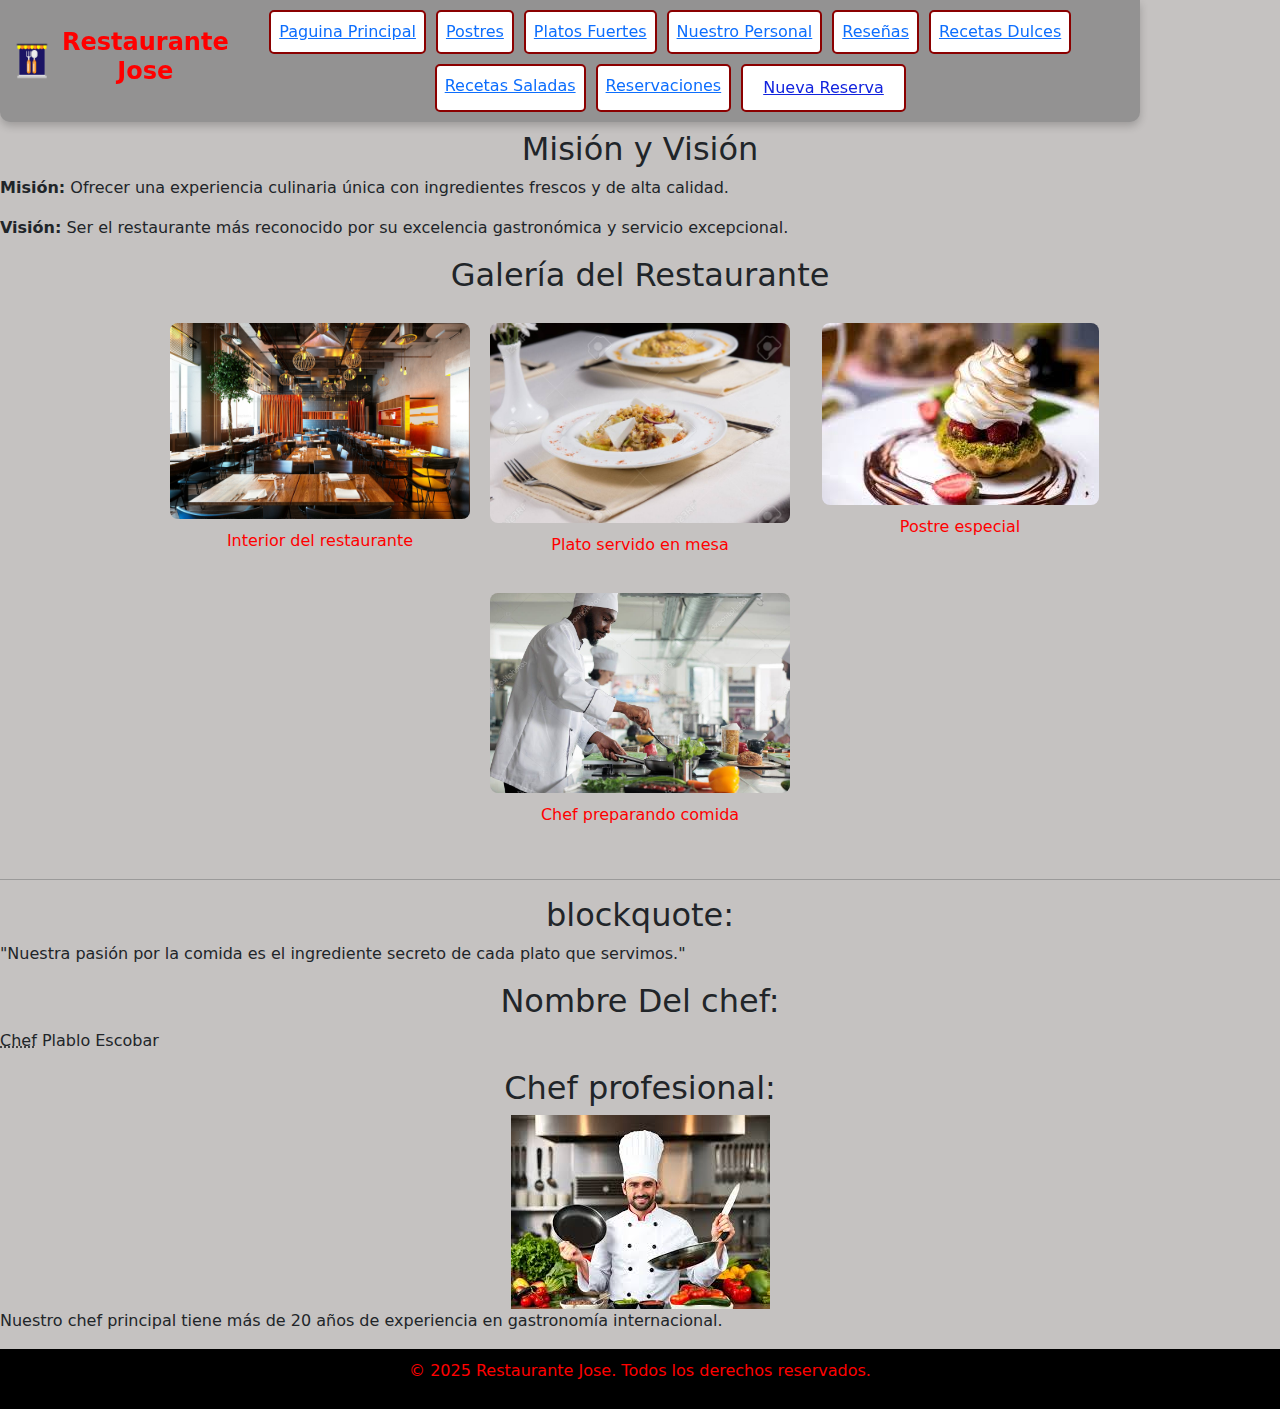
<file: index.html>
<!DOCTYPE html>
<html lang="es">
<head>
    <meta charset="UTF-8">
    <meta name="viewport" content="width=device-width, initial-scale=1.0">
    <meta name="description" content="Restaurante Jose con los mejores platillos y postres de la ciudad.">
    <meta property="og:title" content="Restaurante Jose">
    <meta property="og:description" content="Disfruta de una experiencia culinaria inigualable con nuestros platos y postres exclusivos.">
    <meta property="og:image" content="imagenes/imagen_restaurante_interior.jpg">
    <meta property="og:url" content="http://www.restaurantejose.com">
    <meta name="twitter:card" content="summary_large_image">
    <meta name="twitter:title" content="Restaurante Jose">
    <meta name="twitter:description" content="Disfruta de una experiencia culinaria inigualable con nuestros platos y postres exclusivos.">
    <meta name="twitter:image" content="imagenes/imagen_restaurante_interior.jpg">
    <meta name="twitter:site" content="@restaurantejose">
    <title>Practica#1 - Restaurante Jose</title>
    <link rel="icon" href="imagenes/faicon.png" type="image/x-icon">
    <link rel="stylesheet" href="styles.css">
    <link href="https://cdn.jsdelivr.net/npm/bootstrap@5.3.0-alpha1/dist/css/bootstrap.min.css" rel="stylesheet">
</head>
<body class="Fondo">
    <div class="container" class="container-xxl">
        <div class="logo-title">
            <img src="imagenes/faicon.png" alt="Logo del restaurante">
            <h1 class="title">Restaurante Jose</h1>
        </div>
        <div class="menu" id="menu">
            <a href="index.html">Paguina Principal</a>
            <a href="menu/postres.html">Postres</a>
            <a href="menu/platos-fuertes.html">Platos Fuertes</a>
            <a href="personal/personal.html">Nuestro Personal</a>
            <a href="resenias/resenias.html">Reseñas</a>
            <a href="recetas/recetas-dulces.php">Recetas Dulces</a>
            <a href="recetas/recetas-saladas.php">Recetas Saladas</a>
            <a href="Reservas/reservaciones.php">Reservaciones</a>

            <button class="botton" type="button"  data-bs-toggle="modal" data-bs-target="#modalReserva">
                Nueva Reserva
            </button>

           
        </div>
        <div class="hamburger" id="hamburger">&#9776;</div>
    </div>

    <div class="content">
        <h2>Misión y Visión</h2>
        <p><b>Misión:</b> Ofrecer una experiencia culinaria única con ingredientes frescos y de alta calidad.</p>
        <p><b>Visión:</b> Ser el restaurante más reconocido por su excelencia gastronómica y servicio excepcional.</p>
        
        <h2>Galería del Restaurante</h2>
        <div class="gallery">
            <div class="gallery-item">
                <img src="imagenes/imagen_restaurante_interior.jpg" alt="Interior del restaurante">
                <p>Interior del restaurante</p>
            </div>
            <div class="gallery-item">
                <img src="imagenes/plato_servido.jpg" alt="Plato servido en mesa">
                <p>Plato servido en mesa</p>
            </div>
            <div class="gallery-item">
                <img src="imagenes/postre_especial.jpg" alt="Postre especial">
                <p>Postre especial</p>
            </div>
            <div class="gallery-item">
                <img src="imagenes/preparando_comida.jpg" alt="Chef preparando comida">
                <p>Chef preparando comida</p>
            </div>
        </div>
        
        <hr>
        <h2>blockquote:</h2>
        <blockquote cite="https://www.restaurantegourmet.com">
            <p>"Nuestra pasión por la comida es el ingrediente secreto de cada plato que servimos."</p>
        </blockquote>
        
        <h2>Nombre Del chef:</h2>
        <p class="Centrado"><abbr title="Chef Ejecutivo" >Chef</abbr> Plablo Escobar</p>
        
        <h2>Chef profesional:</h2>
        <p class="imgitem" style="content: none;"><img src="imagenes/chef_profesional.jpg" height="100px" align="middle"> Nuestro chef principal tiene más de 20 años de experiencia en gastronomía internacional.</p>
    </div>



    <div class="modal fade" id="modalReserva"  >
        <div class="modal-dialog">
            <div class="modal-content">
                <div class="modal-header">
                    <h1 class="modal-title fs-5" id="modalReservaLabel">Nueva Reserva</h1>
                    <button type="button" class="btn-close" data-bs-dismiss="modal" aria-label="Close"></button>
                </div>
                <div class="modal-body">
                    <form action="Reservas/guardar-reserva.php" method="POST">
                        <div class="mb-3">
                            <label for="nombre" class="form-label">Nombre completo:</label>
                            <input type="text" class="form-control" id="nombre" name="nombre" placeholder="Ingrese su nombre" required>
                        </div>
                        <div class="mb-3">
                            <label for="telefono" class="form-label">Teléfono:</label>
                            <input type="tel" class="form-control" id="telefono" name="telefono" placeholder="Ingrese su teléfono" required>
                        </div>
                        <div class="mb-3">
                            <label for="fecha" class="form-label">Fecha de reserva:</label>
                            <input type="date" class="form-control" id="fecha" name="fecha" required>
                        </div>
                        <div class="mb-3">
                            <label for="hora" class="form-label">Hora de reserva:</label>
                            <input type="time" class="form-control" id="hora" name="hora" required>
                        </div>
                        <div class="mb-3">
                            <label for="descripcion" class="form-label">Descripción:</label>
                            <textarea rows="4" class="form-control" id="descripcion" name="descripcion" placeholder="Ingrese una descripción de lo que necesita..."></textarea>
                        </div>
                        <button type="submit" class="btn btn-primary">Reservar</button>
                    </form>
                </div>
            </div>
        </div>
    </div>

    <footer class="footer">
        <p class="texto">© 2025 Restaurante Jose. Todos los derechos reservados.</p>
    </footer>

    <script>
        const hamburger = document.getElementById('hamburger');
        const menu = document.getElementById('menu');

        hamburger.addEventListener('click', () => {
            menu.classList.toggle('active');
        });
    </script>
</body>
<script src="https://cdn.jsdelivr.net/npm/bootstrap@5.3.0-alpha1/dist/js/bootstrap.bundle.min.js"></script>
</html>
</file>
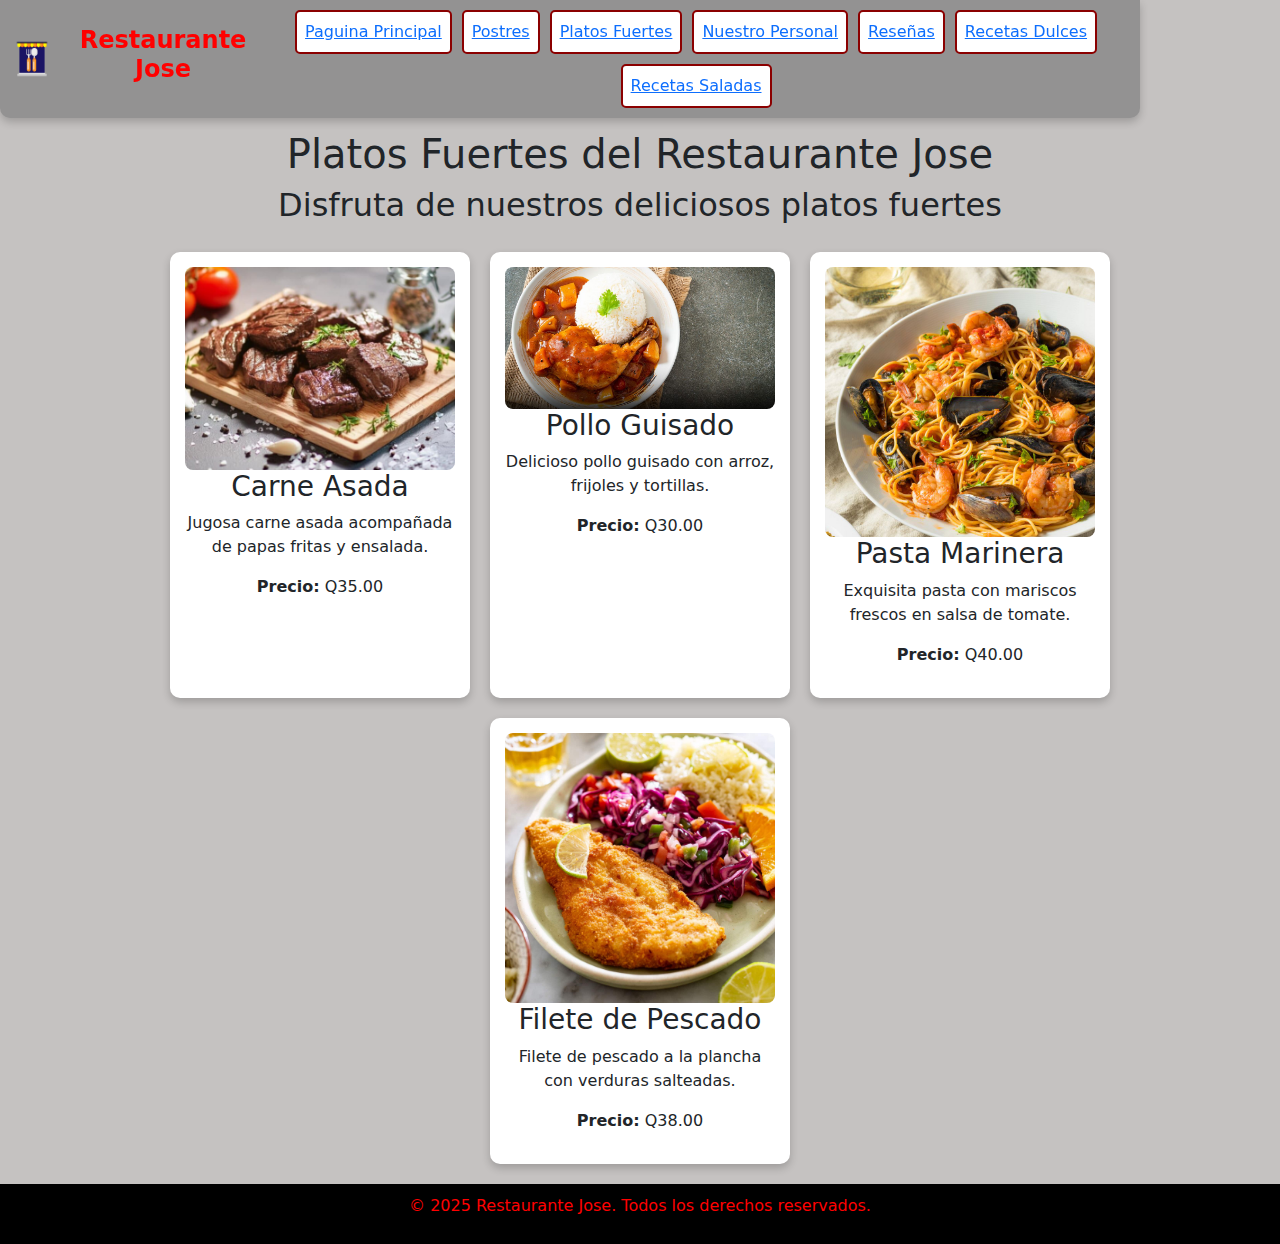
<file: menu/platos-fuertes.html>
<!DOCTYPE html>
<html lang="es">
<head>
    <meta charset="UTF-8">
    <meta name="viewport" content="width=device-width, initial-scale=1.0">
    <meta name="description" content="Restaurante Jose con los mejores platillos y postres de la ciudad.">
    <meta property="og:title" content="Restaurante Jose">
    <meta property="og:description" content="Disfruta de una experiencia culinaria inigualable con nuestros platos y postres exclusivos.">
    <meta property="og:image" content="imagenes/imagen_restaurante_interior.jpg">
    <meta property="og:url" content="http://www.restaurantejose.com">
    <meta name="twitter:card" content="summary_large_image">
    <meta name="twitter:title" content="Restaurante Jose">
    <meta name="twitter:description" content="Disfruta de una experiencia culinaria inigualable con nuestros platos y postres exclusivos.">
    <meta name="twitter:image" content="imagenes/imagen_restaurante_interior.jpg">
    <meta name="twitter:site" content="@restaurantejose">
    <title>Practica#1 - Restaurante Jose</title>
    <link rel="icon" href="../imagenes/faicon.png" type="image/x-icon">
    <link rel="stylesheet" href="../styles.css">
    <link href="https://cdn.jsdelivr.net/npm/bootstrap@5.3.0-alpha1/dist/css/bootstrap.min.css" rel="stylesheet">
</head>
<body class="Fondo">
    <div class="container">
        <div class="logo-title">
            <img src="../imagenes/faicon.png" alt="Logo del restaurante">
            <h1 class="title">Restaurante Jose</h1>
        </div>
        <div class="menu" id="menu">
            <a href="../index.html">Paguina Principal</a>
            <a href="../menu/postres.html">Postres</a>
            <a href="../menu/platos-fuertes.html">Platos Fuertes</a>
            <a href="../personal/personal.html">Nuestro Personal</a>
            <a href="../resenias/resenias.html">Reseñas</a>
            <a href="../recetas/recetas-dulces.html">Recetas Dulces</a>
            <a href="../recetas/recetas-saladas.html">Recetas Saladas</a>
        </div>
        <div class="hamburger" id="hamburger">&#9776;</div>
    </div>

    <div class="content">
    <h1>Platos Fuertes del Restaurante Jose</h1>
    <h2>Disfruta de nuestros deliciosos platos fuertes</h2>
    </div>
    <div class="platos-container">
    <div class="chef-box">
        <img src="../imagenes/carne-asada.jpg" alt="Carne Asada" width="400px">
        <h3>Carne Asada</h3>
        <p>Jugosa carne asada acompañada de papas fritas y ensalada.</p>
        <p><b>Precio:</b> Q35.00</p>
    </div>
    
    <div class="platos-box">
        <img src="../imagenes/pollo-guisado.jpg" alt="Pollo Guisado" width="400px">
        <h3>Pollo Guisado</h3>
        <p>Delicioso pollo guisado con arroz, frijoles y tortillas.</p>
        <p><b>Precio:</b> Q30.00</p>
    </div>
    
    <div class="platos-box">
        <img src="../imagenes/pasta_marinera.jpg" alt="Pasta Marinera" width="400px">
        <h3>Pasta Marinera</h3>
        <p>Exquisita pasta con mariscos frescos en salsa de tomate.</p>
        <p><b>Precio:</b> Q40.00</p>
    </div>
    
    <div class="platos-box">
        <img src="../imagenes/filete-de-pescado.jpg" alt="Filete de Pescado" width="400px">
        <h3>Filete de Pescado</h3>
        <p>Filete de pescado a la plancha con verduras salteadas.</p>
        <p><b>Precio:</b> Q38.00</p>
    </div>
    </div>
    <footer class="footer">
        <p class="texto">&copy; 2025 Restaurante Jose. Todos los derechos reservados.</p>
    </footer>

    <script>
        const hamburger = document.getElementById('hamburger');
        const menu = document.getElementById('menu');

        hamburger.addEventListener('click', () => {
            menu.classList.toggle('active');
        });
    </script>

</body>
<script src="https://cdn.jsdelivr.net/npm/bootstrap@5.3.0-alpha1/dist/js/bootstrap.bundle.min.js"></script>
</html>
</file>
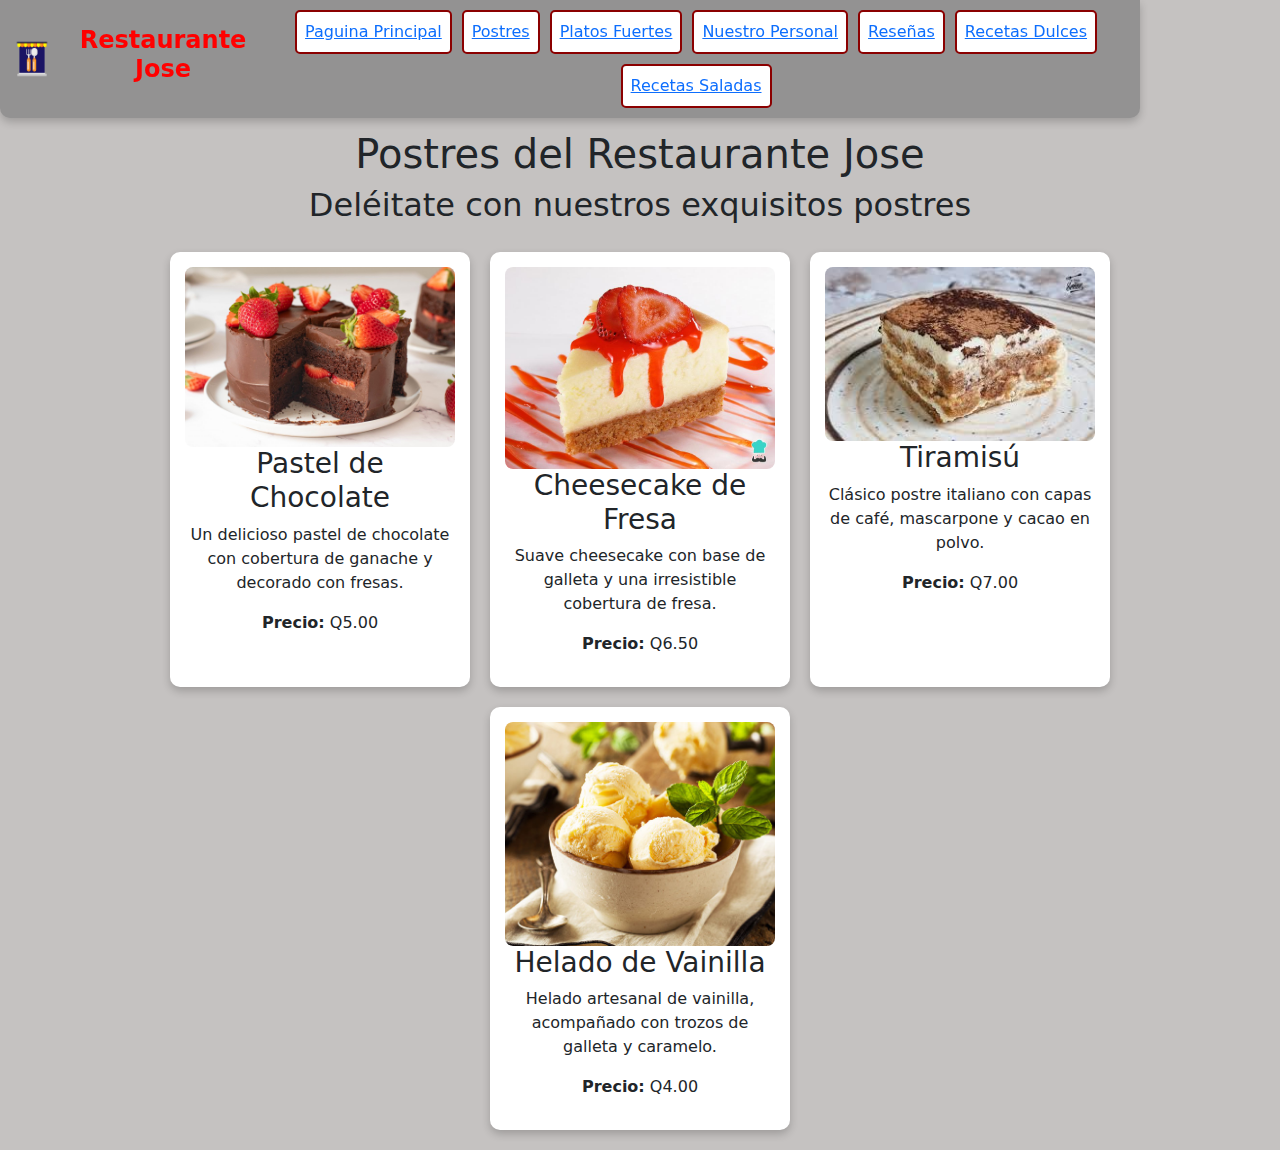
<file: menu/postres.html>
<!DOCTYPE html>
<html lang="es">
<head>
    <meta charset="UTF-8">
    <meta name="viewport" content="width=device-width, initial-scale=1.0">
    <meta name="description" content="Restaurante Jose con los mejores platillos y postres de la ciudad.">
    <meta property="og:title" content="Restaurante Jose">
    <meta property="og:description" content="Disfruta de una experiencia culinaria inigualable con nuestros platos y postres exclusivos.">
    <meta property="og:image" content="imagenes/imagen_restaurante_interior.jpg">
    <meta property="og:url" content="http://www.restaurantejose.com">
    <meta name="twitter:card" content="summary_large_image">
    <meta name="twitter:title" content="Restaurante Jose">
    <meta name="twitter:description" content="Disfruta de una experiencia culinaria inigualable con nuestros platos y postres exclusivos.">
    <meta name="twitter:image" content="imagenes/imagen_restaurante_interior.jpg">
    <meta name="twitter:site" content="@restaurantejose">
    <title>Practica#1 - Restaurante Jose</title>
    <link rel="icon" href="../imagenes/faicon.png" type="image/x-icon">
    <link rel="stylesheet" href="../styles.css">
    <link href="https://cdn.jsdelivr.net/npm/bootstrap@5.3.0-alpha1/dist/css/bootstrap.min.css" rel="stylesheet">
</head>
<body class="Fondo">
    <div class="container">
        <div class="logo-title">
            <img src="../imagenes/faicon.png" alt="Logo del restaurante">
            <h1 class="title">Restaurante Jose</h1>
        </div>
        <div class="menu" id="menu">
            <a href="../index.html">Paguina Principal</a>
            <a href="../menu/postres.html">Postres</a>
            <a href="../menu/platos-fuertes.html">Platos Fuertes</a>
            <a href="../personal/personal.html">Nuestro Personal</a>
            <a href="../resenias/resenias.html">Reseñas</a>
            <a href="../recetas/recetas-dulces.php">Recetas Dulces</a>
            <a href="../recetas/recetas-saladas.php">Recetas Saladas</a>
        </div>
        <div class="hamburger" id="hamburger">&#9776;</div>
    </div>
    <div class="content">
    <h1>Postres del Restaurante Jose</h1>
    <h2>Deléitate con nuestros exquisitos postres</h2>
    </div>
    <div class="platos-container">
    <div class="platos-box">
        <img src="../imagenes/tchocolate-fresas.jpg" alt="Pastel de Chocolate" width="400px">
        <h3>Pastel de Chocolate</h3>
        <p>Un delicioso pastel de chocolate con cobertura de ganache y decorado con fresas.</p>
        <p><b>Precio:</b> Q5.00</p>
    </div>
    
    <div class="platos-box">
        <img src="../imagenes/cheesecake-fresa.jpg" alt="Cheesecake de Fresa" width="400px">
        <h3>Cheesecake de Fresa</h3>
        <p>Suave cheesecake con base de galleta y una irresistible cobertura de fresa.</p>
        <p><b>Precio:</b> Q6.50</p>
    </div>
    
    <div class="platos-box">
        <img src="../imagenes/tiramisu.jpg" alt="Tiramisú" width="400px">
        <h3>Tiramisú</h3>
        <p>Clásico postre italiano con capas de café, mascarpone y cacao en polvo.</p>
        <p><b>Precio:</b> Q7.00</p>
    </div>
    
    <div class="platos-box">
        <img src="../imagenes/helado_Vainilla.jpg" alt="Helado de Vainilla" width="400px">
        <h3>Helado de Vainilla</h3>
        <p>Helado artesanal de vainilla, acompañado con trozos de galleta y caramelo.</p>
        <p><b>Precio:</b> Q4.00</p>
    </div>
    </div>
</body>
<script src="https://cdn.jsdelivr.net/npm/bootstrap@5.3.0-alpha1/dist/js/bootstrap.bundle.min.js"></script>
</html>
</file>
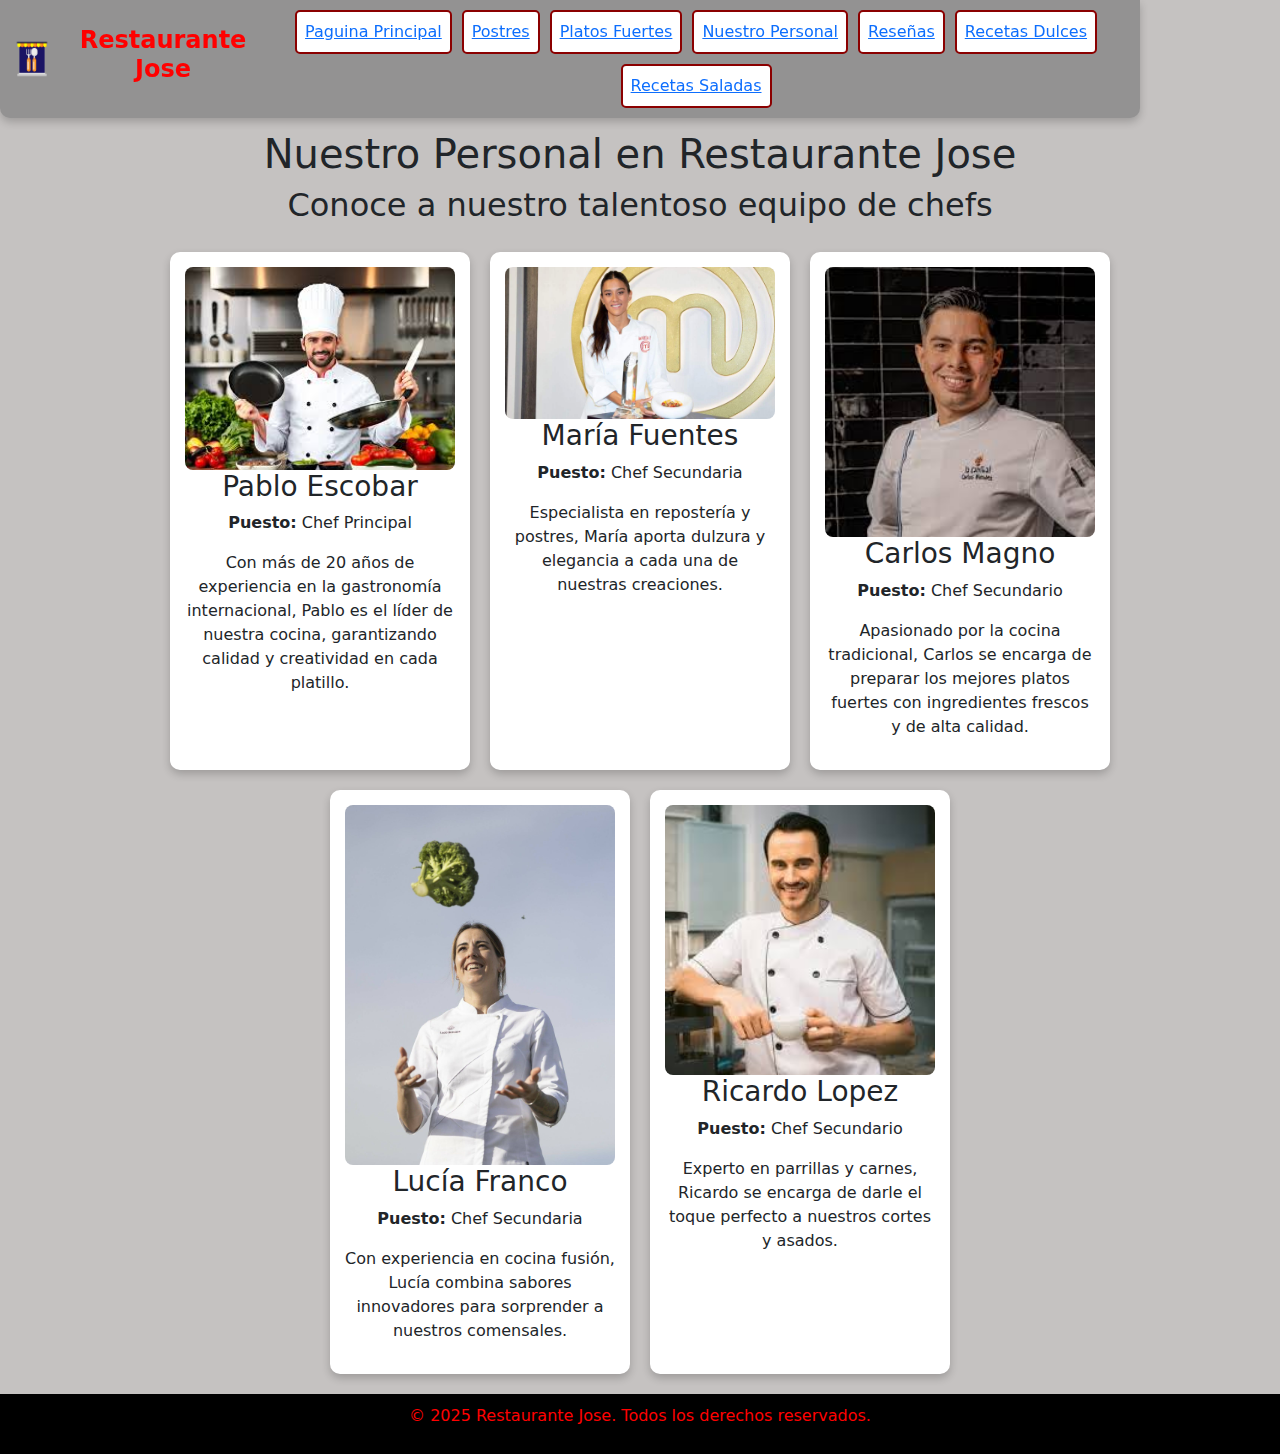
<file: personal/personal.html>
<!DOCTYPE html>
<html lang="es">
<head>
    <meta charset="UTF-8">
    <meta name="viewport" content="width=device-width, initial-scale=1.0">
    <meta name="description" content="Restaurante Jose con los mejores platillos y postres de la ciudad.">
    <meta property="og:title" content="Restaurante Jose">
    <meta property="og:description" content="Disfruta de una experiencia culinaria inigualable con nuestros platos y postres exclusivos.">
    <meta property="og:image" content="imagenes/imagen_restaurante_interior.jpg">
    <meta property="og:url" content="http://www.restaurantejose.com">
    <meta name="twitter:card" content="summary_large_image">
    <meta name="twitter:title" content="Restaurante Jose">
    <meta name="twitter:description" content="Disfruta de una experiencia culinaria inigualable con nuestros platos y postres exclusivos.">
    <meta name="twitter:image" content="imagenes/imagen_restaurante_interior.jpg">
    <meta name="twitter:site" content="@restaurantejose">
    <title>Practica#1 - Restaurante Jose</title>
    <link rel="icon" href="../imagenes/faicon.png" type="image/x-icon">
    <link rel="stylesheet" href="../styles.css">
    <link href="https://cdn.jsdelivr.net/npm/bootstrap@5.3.0-alpha1/dist/css/bootstrap.min.css" rel="stylesheet">
</head>
<body class="Fondo">

    <div class="container">
        <div class="logo-title">
            <img src="../imagenes/faicon.png" alt="Logo del restaurante">
            <h1 class="title">Restaurante Jose</h1>
        </div>
        <div class="menu" id="menu">
            <a href="../index.html">Paguina Principal</a>
            <a href="../menu/postres.html">Postres</a>
            <a href="../menu/platos-fuertes.html">Platos Fuertes</a>
            <a href="../personal/personal.html">Nuestro Personal</a>
            <a href="../resenias/resenias.html">Reseñas</a>
            <a href="../recetas/recetas-dulces.php">Recetas Dulces</a>
            <a href="../recetas/recetas-saladas.php">Recetas Saladas</a>
        </div>
        <div class="hamburger" id="hamburger">&#9776;</div>
    </div>

    <div class="content">
    <h1>Nuestro Personal en Restaurante Jose</h1>
    <h2>Conoce a nuestro talentoso equipo de chefs</h2>
    </div>

    <div class="chefs-container">
        <div class="chef-box">
        <img src="../imagenes/chef_profesional.jpg" alt="Chef Principal" width="400px">
        <h3>Pablo Escobar</h3>
        <p><b>Puesto:</b> Chef Principal</p>
        <p>Con más de 20 años de experiencia en la gastronomía internacional, Pablo es el líder de nuestra cocina, garantizando calidad y creatividad en cada platillo.</p>
        </div>
    
        <div class="chef-box">
            <img src="../imagenes/maria.jpg" alt="Chef Secundario 1" width="400px">
            <h3>María Fuentes</h3>
            <p><b>Puesto:</b> Chef Secundaria</p>
            <p>Especialista en repostería y postres, María aporta dulzura y elegancia a cada una de nuestras creaciones.</p>
        </div>
        
        <div class="chef-box">
            <img src="../imagenes/carlos.jpg" alt="Chef Secundario 2" width="400px">
            <h3>Carlos Magno</h3>
            <p><b>Puesto:</b> Chef Secundario</p>
            <p>Apasionado por la cocina tradicional, Carlos se encarga de preparar los mejores platos fuertes con ingredientes frescos y de alta calidad.</p>
        </div>
    
        <div class="chef-box">
            <img src="../imagenes/Lucia.jpg" alt="Chef Secundario 3" width="400px">
            <h3>Lucía Franco</h3>
            <p><b>Puesto:</b> Chef Secundaria</p>
            <p>Con experiencia en cocina fusión, Lucía combina sabores innovadores para sorprender a nuestros comensales.</p>
        </div>
    
        <div class="chef-box">
            <img src="../imagenes/Ricardo lopez.jpg" alt="Chef Secundario 4" width="400px">
            <h3>Ricardo Lopez</h3>
            <p><b>Puesto:</b> Chef Secundario</p>
            <p>Experto en parrillas y carnes, Ricardo se encarga de darle el toque perfecto a nuestros cortes y asados.</p>
        </div>
    </div>
    <footer class="footer">
        <p class="texto">&copy; 2025 Restaurante Jose. Todos los derechos reservados.</p>
    </footer>

    <script>
        const hamburger = document.getElementById('hamburger');
        const menu = document.getElementById('menu');

        hamburger.addEventListener('click', () => {
            menu.classList.toggle('active');
        });
    </script>
</body>
<script src="https://cdn.jsdelivr.net/npm/bootstrap@5.3.0-alpha1/dist/js/bootstrap.bundle.min.js"></script>
</html>
</file>
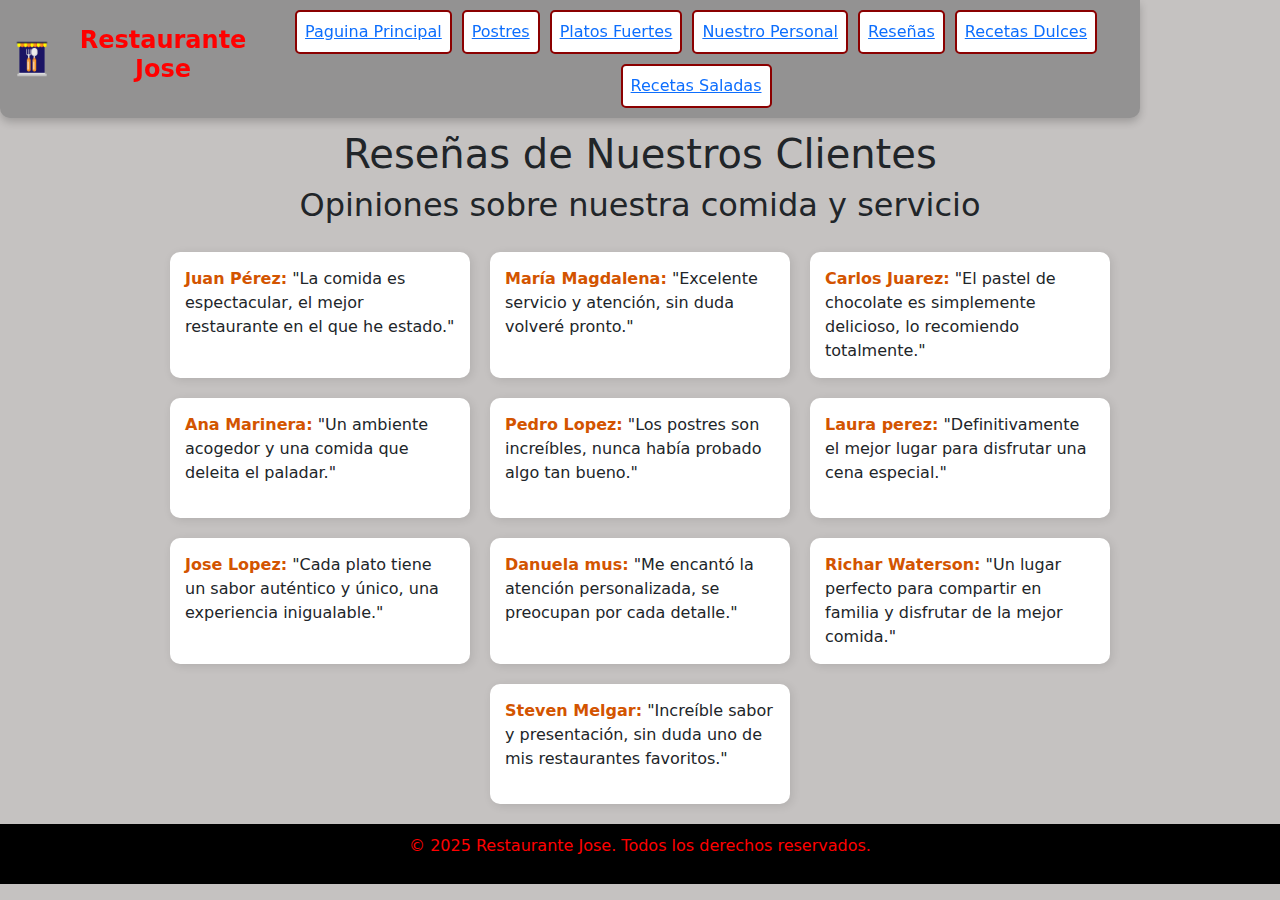
<file: resenias/resenias.html>
<!DOCTYPE html>
<html lang="es">
<head>
    <meta charset="UTF-8">
    <meta name="viewport" content="width=device-width, initial-scale=1.0">
    <meta name="description" content="Restaurante Jose con los mejores platillos y postres de la ciudad.">
    <meta property="og:title" content="Restaurante Jose">
    <meta property="og:description" content="Disfruta de una experiencia culinaria inigualable con nuestros platos y postres exclusivos.">
    <meta property="og:image" content="imagenes/imagen_restaurante_interior.jpg">
    <meta property="og:url" content="http://www.restaurantejose.com">
    <meta name="twitter:card" content="summary_large_image">
    <meta name="twitter:title" content="Restaurante Jose">
    <meta name="twitter:description" content="Disfruta de una experiencia culinaria inigualable con nuestros platos y postres exclusivos.">
    <meta name="twitter:image" content="imagenes/imagen_restaurante_interior.jpg">
    <meta name="twitter:site" content="@restaurantejose">
    <title>Practica#1 - Restaurante Jose</title>
    <link rel="icon" href="../imagenes/faicon.png" type="image/x-icon">
    <link rel="stylesheet" href="../styles.css">
    <link href="https://cdn.jsdelivr.net/npm/bootstrap@5.3.0-alpha1/dist/css/bootstrap.min.css" rel="stylesheet">
</head>
<body class="Fondo">
    <div class="container">
        <div class="logo-title">
            <img src="../imagenes/faicon.png" alt="Logo del restaurante">
            <h1 class="title">Restaurante Jose</h1>
        </div>
        <div class="menu" id="menu">
            <a href="../index.html">Paguina Principal</a>
            <a href="../menu/postres.html">Postres</a>
            <a href="../menu/platos-fuertes.html">Platos Fuertes</a>
            <a href="../personal/personal.html">Nuestro Personal</a>
            <a href="../resenias/resenias.html">Reseñas</a>
            <a href="../recetas/recetas-dulces.php">Recetas Dulces</a>
            <a href="../recetas/recetas-saladas.php">Recetas Saladas</a>
        </div>
        <div class="hamburger" id="hamburger">&#9776;</div>
    </div>
    <div class="content">
    <h1>Reseñas de Nuestros Clientes</h1>
    <h2>Opiniones sobre nuestra comida y servicio</h2>
    </div>
    
    <div class="reseñas-container">
    <div class="reseña">
        <p><b>Juan Pérez:</b> "La comida es espectacular, el mejor restaurante en el que he estado."</p>
    </div>
    
    <div class="reseña">
        <p><b>María Magdalena:</b> "Excelente servicio y atención, sin duda volveré pronto."</p>
    </div>
    
    <div class="reseña">
        <p><b>Carlos Juarez:</b> "El pastel de chocolate es simplemente delicioso, lo recomiendo totalmente."</p>
    </div>
    
    <div class="reseña">
        <p><b>Ana Marinera:</b> "Un ambiente acogedor y una comida que deleita el paladar."</p>
    </div>
    
    <div class="reseña">
        <p><b>Pedro Lopez:</b> "Los postres son increíbles, nunca había probado algo tan bueno."</p>
    </div>
    
    <div class="reseña">
        <p><b>Laura perez:</b> "Definitivamente el mejor lugar para disfrutar una cena especial."</p>
    </div>
    
    <div class="reseña">
        <p><b>Jose Lopez:</b> "Cada plato tiene un sabor auténtico y único, una experiencia inigualable."</p>
    </div>
    
    <div class="reseña">
        <p><b>Danuela mus:</b> "Me encantó la atención personalizada, se preocupan por cada detalle."</p>
    </div>
    
    <div class="reseña">
        <p><b>Richar Waterson:</b> "Un lugar perfecto para compartir en familia y disfrutar de la mejor comida."</p>
    </div>
    
    <div class="reseña">
        <p><b>Steven Melgar:</b> "Increíble sabor y presentación, sin duda uno de mis restaurantes favoritos."</p>
    </div>
    </div>
    <footer class="footer">
        <p class="texto">&copy; 2025 Restaurante Jose. Todos los derechos reservados.</p>
    </footer>

    <script>
        const hamburger = document.getElementById('hamburger');
        const menu = document.getElementById('menu');

        hamburger.addEventListener('click', () => {
            menu.classList.toggle('active');
        });
    </script>
</body>
<script src="https://cdn.jsdelivr.net/npm/bootstrap@5.3.0-alpha1/dist/js/bootstrap.bundle.min.js"></script>
</html>
</file>
<file: styles.css>
.Fondo {
    background-color: rgb(197, 194, 193);
}

body {
    font-family: Arial, sans-serif;
    margin: 0;
    padding: 0;
    line-height: 1.6;
    padding-top: 100px;
}

.botton{
    background-color: #ffffff;
    color: rgb(18, 35, 222);
    
    padding: 10px 20px;
    border: 2px solid #8B0000;
    border-radius: 5px;
    text-decoration: underline;
    
    font-size: 16px;
    transition: all 0.3s ease;
    cursor: pointer;

}



h1,h2 {
    text-align: center;
}

img {
    max-width: 100%;
    height: auto;
    display: block;
    margin: 0 auto;
}

a {
    text-decoration: none;
    color: #8B0000;
}

a:hover {
    text-decoration: underline;
}

.container {
    width: 100%;
    position: fixed;
    display: flex;
    justify-content: space-between;
    align-items: center;
    top: 0;
    
    background-color: rgb(255, 255, 255);
    padding: 10px 20px;
    transition: background-color 0.5s ease, color 0.5s ease;
    color:aliceblue;
    border-radius: 0 0 10px 10px;
    box-shadow: 0 4px 8px rgba(0, 0, 0, 0.2);
    z-index: 1000;
    
    
}

.container:hover {
    background-color: rgb(147, 146, 146);
    color: rgb(255, 255, 255);
    /* border-radius: 10px; */
}

.logo-title {
    display: flex;
    align-items: center;
    gap: 10px;
}

.logo-title img {
    height: 40px;
}

.title {
    font-size: 24px;
    font-weight: bold;
    color: #ff0000;
    
}

.menu {
    display: flex;
    flex-wrap: wrap; 
    gap: 10px;
    justify-content: center;
}

.menu a {
    font-size: 16px;
    padding: 8px;
    border: 2px solid #8B0000; 
    border-radius: 5px;
    background-color: white;
    transition: all 0.3s ease;
}
.menu a:hover {
    background-color: #8B0000;
    color: white;
}

.hamburger {
    display: none;
    font-size:35px;
    cursor: pointer;
}

.footer {
    display: flex;
    justify-content: center;
    align-items: center;
    background-color: rgb(0, 0, 0);
    color: white;
    padding: 10px;
    
}

.texto {
    color: rgb(255, 0, 0);
}

.gallery {
    display: flex;
    flex-wrap: wrap;
    justify-content: center;
    gap: 20px;
    padding: 20px;
}

.gallery-item {
    width: 350px;
    max-width: 300px;
    text-align: center;
}

.gallery-item img {
    border-radius: 8px;
    transition: transform 0.3s ease;
}

.gallery-item img:hover {
    transform: scale(1.1);
}

.gallery-item p {
    margin-top: 10px;
    font-size: 16px;
    color: #ff0000;
}


@media (max-width: 800px) {
    .menu {
        display: none;
        flex-direction:column;
        width: 100%;
        background-color: rgb(224, 224, 251);
        position: absolute;
        top: 70px;
        left: 0;
        box-shadow: 0 10px 10px -5px rgba(0, 0, 0, 0.5);
    }

    .menu.active {
        display: flex;
    }

    .hamburger {
        display: block;
    }

    .menu a {
        text-align: center;
        padding: 10px;
        font-size: 14px;
        width: 90%;
        margin: 0 auto;
    }

    .gallery-item {
        max-width: 100%;
    }
}

.content {
    padding-top: 30px; 
}



.recetas-container {
    display: flex;
    flex-wrap: wrap;
    gap: 20px;
    justify-content: center;
    padding: 20px;
}
.receta {
    background: white;
    padding: 15px;
    border-radius: 10px;
    box-shadow: 0 4px 8px rgba(0, 0, 0, 0.2);
    width: 300px;
    text-align: center;
}
.receta h3 {
    color: #d9534f;
}


.reseñas-container{
    display: flex;
    flex-wrap: wrap;
    gap: 20px;
    justify-content: center;
    padding: 20px;
}

.reseña {
    background: white;
    padding: 15px;
    border-radius: 10px;
    box-shadow: 2px 2px 10px rgba(0, 0, 0, 0.1);
    max-width: 300px;
    text-align: left;
    min-height: 120px;
}

.reseña p {
    margin: 0;
}

.reseña b {
    color: #d35400;
}

a {
    text-decoration: none;
    color: #b84f4f;
    text-shadow: 2px 2px 5px white;
}

a:hover {
    text-decoration: underline;
}




.chefs-container {
    display: flex;
    flex-wrap: wrap;
    justify-content: center;
    gap: 20px;
    padding: 20px;
}

.chef-box {
    background: white;
    padding: 15px;
    border-radius: 10px;
    box-shadow: 0 4px 8px rgba(0, 0, 0, 0.2);
    width: 300px;
    text-align: center;
    transition: transform 0.3s ease, box-shadow 0.3s ease;
}

.chef-box:hover {
    transform: scale(1.05);
    box-shadow: 0 6px 12px rgba(0, 0, 0, 0.3);
}

.chef-box img {
    border-radius: 8px;
    transition: transform 0.3s ease;
    width: 300px;
}

.chef-box img:hover {
    transform: scale(1.0);
}






.platos-container {
    display: flex;
    flex-wrap: wrap;
    justify-content: center;
    gap: 20px;
    padding: 20px;
}

.platos-box {
    background: white;
    padding: 15px;
    border-radius: 10px;
    box-shadow: 0 4px 8px rgba(0, 0, 0, 0.2);
    width: 300px;
    text-align: center;
    transition: transform 0.3s ease, box-shadow 0.3s ease;
}

.platos-box:hover {
    transform: scale(1.05);
    box-shadow: 0 6px 12px rgba(0, 0, 0, 0.3);
}

.platos-box img {
    border-radius: 8px;
    transition: transform 0.3s ease;
    width: 300px;
}
</file>
